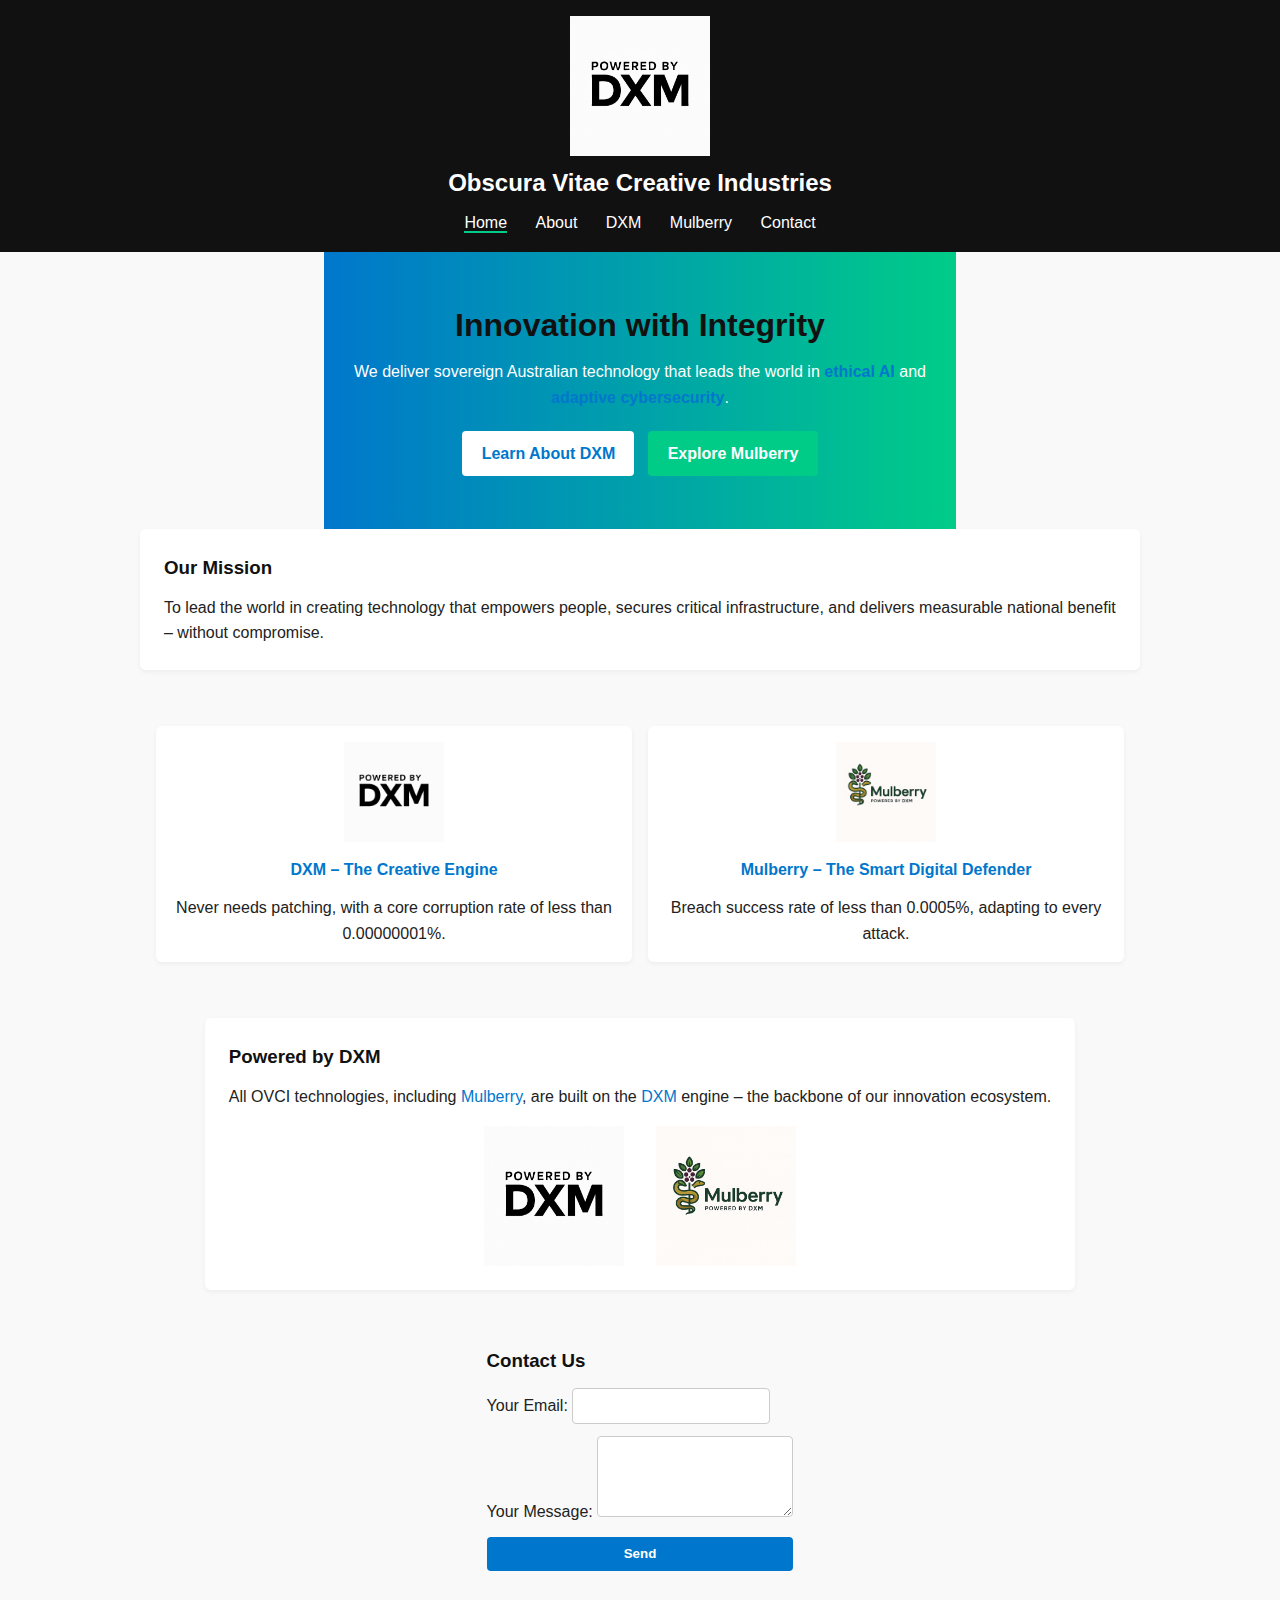
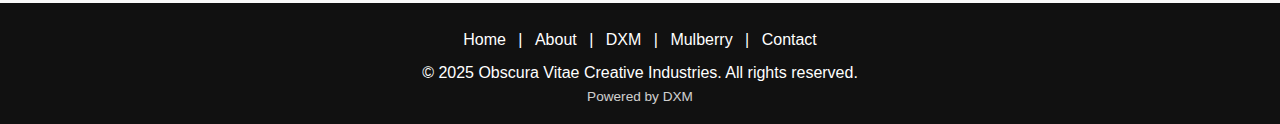
<file: index.html>
<!DOCTYPE html>
<html lang="en">
<head>
  <meta charset="UTF-8">
  <meta name="viewport" content="width=device-width, initial-scale=1.0">
  <title>OVCI – Obscura Vitae Creative Industries</title>
  <meta name="description" content="Building Australia's future in ethical AI and adaptive cybersecurity with DXM and Mulberry.">
  <link rel="stylesheet" href="style.css">
</head>
<body>

  <!-- Header -->
  <header>
    <img src="dxm-logo.png" alt="DXM Logo" class="logo">
    <h1>Obscura Vitae Creative Industries</h1>
    <nav>
      <a href="index.html" class="active">Home</a>
      <a href="about.html">About</a>
      <a href="dxm.html">DXM</a>
      <a href="mulberry.html">Mulberry</a>
      <a href="#contact">Contact</a>
    </nav>
  </header>

  <!-- Hero -->
  <section class="hero">
    <h2>Innovation with Integrity</h2>
    <p>We deliver sovereign Australian technology that leads the world in <a href="dxm.html"><strong>ethical AI</strong></a> and <a href="mulberry.html"><strong>adaptive cybersecurity</strong></a>.</p>
    <div class="hero-buttons">
      <a href="dxm.html" class="btn">Learn About DXM</a>
      <a href="mulberry.html" class="btn btn-alt">Explore Mulberry</a>
    </div>
  </section>

  <!-- Mission -->
  <section class="intro">
    <h3>Our Mission</h3>
    <p>To lead the world in creating technology that empowers people, secures critical infrastructure, and delivers measurable national benefit – without compromise.</p>
  </section>

  <!-- Product Highlights -->
  <section class="highlights">
    <div class="highlight">
      <img src="dxm-logo.png" alt="DXM Logo" class="highlight-logo">
      <h4><a href="dxm.html">DXM – The Creative Engine</a></h4>
      <p>Never needs patching, with a core corruption rate of less than 0.00000001%.</p>
    </div>
    <div class="highlight">
      <img src="mulberry-logo.png" alt="Mulberry Logo" class="highlight-logo">
      <h4><a href="mulberry.html">Mulberry – The Smart Digital Defender</a></h4>
      <p>Breach success rate of less than 0.0005%, adapting to every attack.</p>
    </div>
  </section>

  <!-- Ecosystem -->
  <section class="ecosystem">
    <h3>Powered by DXM</h3>
    <p>All OVCI technologies, including <a href="mulberry.html">Mulberry</a>, are built on the <a href="dxm.html">DXM</a> engine – the backbone of our innovation ecosystem.</p>
    <div class="brand-logos">
      <img src="dxm-logo.png" alt="DXM Logo" class="ecosystem-logo">
      <img src="mulberry-logo.png" alt="Mulberry Logo" class="ecosystem-logo">
    </div>
  </section>

  <!-- Contact Form -->
  <section id="contact" class="contact-form">
    <h3>Contact Us</h3>
    <form action="https://formspree.io/f/xvgqwyev" method="POST">
      <label>
        Your Email:
        <input type="email" name="email" required>
      </label>
      <label>
        Your Message:
        <textarea name="message" rows="4" required></textarea>
      </label>
      <button type="submit">Send</button>
    </form>
  </section>

  <!-- Footer -->
  <footer>
    <nav class="footer-nav">
      <a href="index.html">Home</a> |
      <a href="about.html">About</a> |
      <a href="dxm.html">DXM</a> |
      <a href="mulberry.html">Mulberry</a> |
      <a href="#contact">Contact</a>
    </nav>
    <p>&copy; 2025 Obscura Vitae Creative Industries. All rights reserved.</p>
    <p class="powered">Powered by DXM</p>
  </footer>

</body>
</html>
</file>
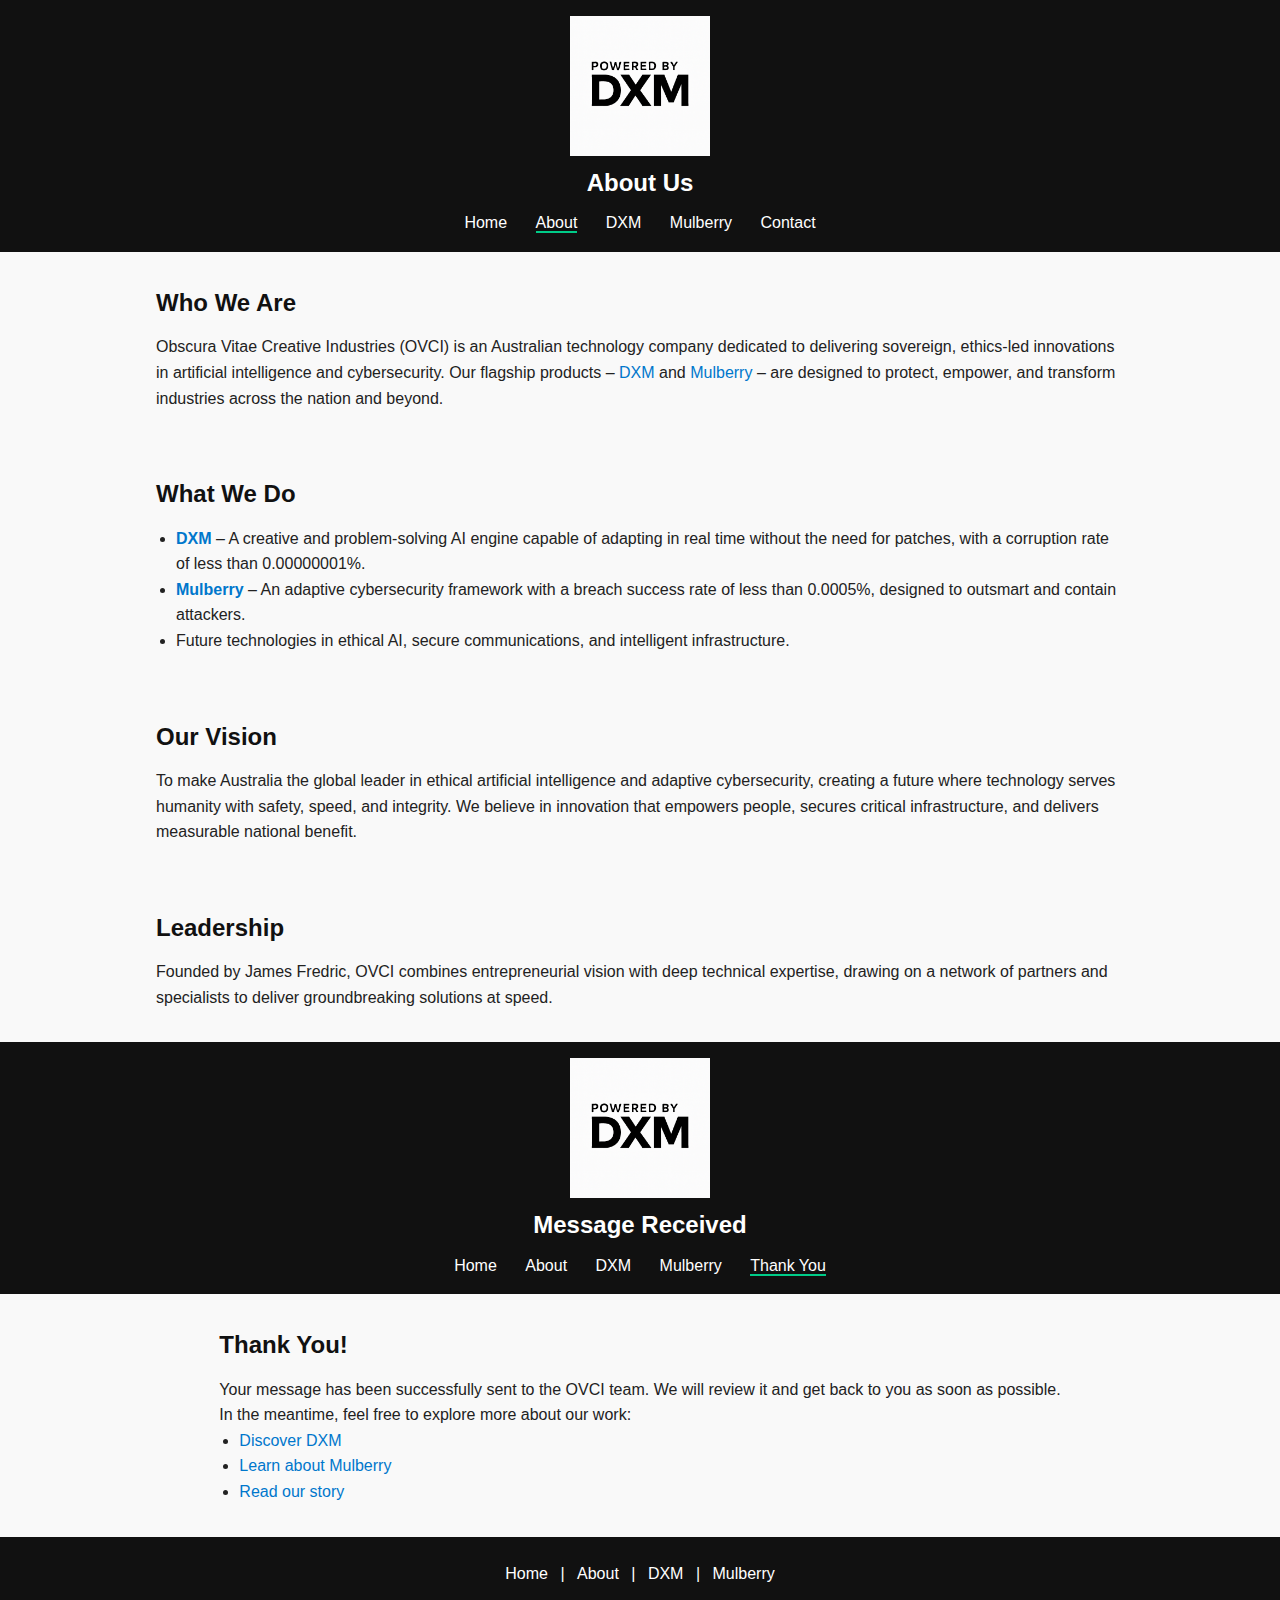
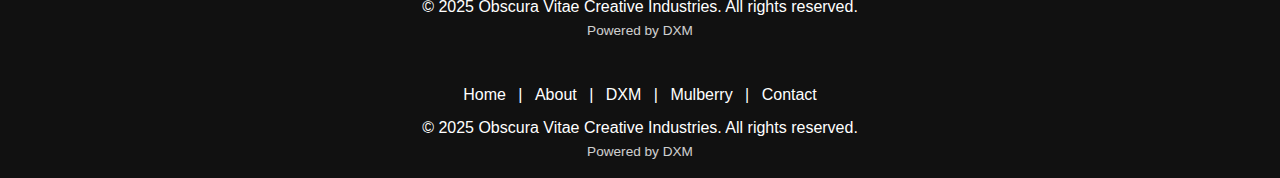
<file: about.html>
<!DOCTYPE html>
<html lang="en">
<head>
  <meta charset="UTF-8">
  <meta name="viewport" content="width=device-width, initial-scale=1.0">
  <title>About – OVCI</title>
  <meta name="description" content="Learn about Obscura Vitae Creative Industries – leading Australia's future in ethical AI and adaptive cybersecurity.">
  <link rel="stylesheet" href="style.css">
</head>
<body>

  <!-- Header -->
  <header>
    <img src="dxm-logo.png" alt="DXM Logo" class="logo">
    <h1>About Us</h1>
    <nav>
      <a href="index.html">Home</a>
      <a href="about.html" class="active">About</a>
      <a href="dxm.html">DXM</a>
      <a href="mulberry.html">Mulberry</a>
      <a href="#contact">Contact</a>
    </nav>
  </header>

  <!-- Who We Are -->
  <section class="content">
    <h2>Who We Are</h2>
    <p>
      Obscura Vitae Creative Industries (OVCI) is an Australian technology company dedicated to delivering sovereign, ethics-led innovations in artificial intelligence and cybersecurity.
      Our flagship products – <a href="dxm.html">DXM</a> and <a href="mulberry.html">Mulberry</a> – are designed to protect, empower, and transform industries across the nation and beyond.
    </p>
  </section>

  <!-- What We Do -->
  <section class="content">
    <h2>What We Do</h2>
    <ul>
      <li><a href="dxm.html"><strong>DXM</strong></a> – A creative and problem-solving AI engine capable of adapting in real time without the need for patches, with a corruption rate of less than 0.00000001%.</li>
      <li><a href="mulberry.html"><strong>Mulberry</strong></a> – An adaptive cybersecurity framework with a breach success rate of less than 0.0005%, designed to outsmart and contain attackers.</li>
      <li>Future technologies in ethical AI, secure communications, and intelligent infrastructure.</li>
    </ul>
  </section>

  <!-- Our Vision -->
  <section class="content">
    <h2>Our Vision</h2>
    <p>
      To make Australia the global leader in ethical artificial intelligence and adaptive cybersecurity, creating a future where technology serves humanity with safety, speed, and integrity.
      We believe in innovation that empowers people, secures critical infrastructure, and delivers measurable national benefit.
    </p>
  </section>

  <!-- Leadership -->
  <section class="content">
    <h2>Leadership</h2>
    <p>
      Founded by James Fredric, OVCI combines entrepreneurial vision with deep technical expertise, drawing on a network of partners and specialists to deliver groundbreaking solutions at speed.
    </p>
  </section>

  <!DOCTYPE html>
<html lang="en">
<head>
  <meta charset="UTF-8">
  <meta name="viewport" content="width=device-width, initial-scale=1.0">
  <title>Thank You – OVCI</title>
  <meta name="description" content="Thank you for contacting Obscura Vitae Creative Industries.">
  <link rel="stylesheet" href="style.css">
</head>
<body>

  <!-- Header -->
  <header>
    <img src="dxm-logo.png" alt="DXM Logo" class="logo">
    <h1>Message Received</h1>
    <nav>
      <a href="index.html">Home</a>
      <a href="about.html">About</a>
      <a href="dxm.html">DXM</a>
      <a href="mulberry.html">Mulberry</a>
      <a href="thank-you.html" class="active">Thank You</a>
    </nav>
  </header>

  <!-- Thank You Message -->
  <section class="content">
    <h2>Thank You!</h2>
    <p>
      Your message has been successfully sent to the OVCI team.
      We will review it and get back to you as soon as possible.
    </p>
    <p>
      In the meantime, feel free to explore more about our work:
    </p>
    <ul>
      <li><a href="dxm.html">Discover DXM</a></li>
      <li><a href="mulberry.html">Learn about Mulberry</a></li>
      <li><a href="about.html">Read our story</a></li>
    </ul>
  </section>

  <!-- Footer -->
  <footer>
    <nav class="footer-nav">
      <a href="index.html">Home</a> |
      <a href="about.html">About</a> |
      <a href="dxm.html">DXM</a> |
      <a href="mulberry.html">Mulberry</a>
    </nav>
    <p>&copy; 2025 Obscura Vitae Creative Industries. All rights reserved.</p>
    <p class="powered">Powered by DXM</p>
  </footer>

</body>
</html>


  <!-- Footer -->
  <footer>
    <nav class="footer-nav">
      <a href="index.html">Home</a> |
      <a href="about.html">About</a> |
      <a href="dxm.html">DXM</a> |
      <a href="mulberry.html">Mulberry</a> |
      <a href="#contact">Contact</a>
    </nav>
    <p>&copy; 2025 Obscura Vitae Creative Industries. All rights reserved.</p>
    <p class="powered">Powered by DXM</p>
  </footer>

</body>
</html>
</file>
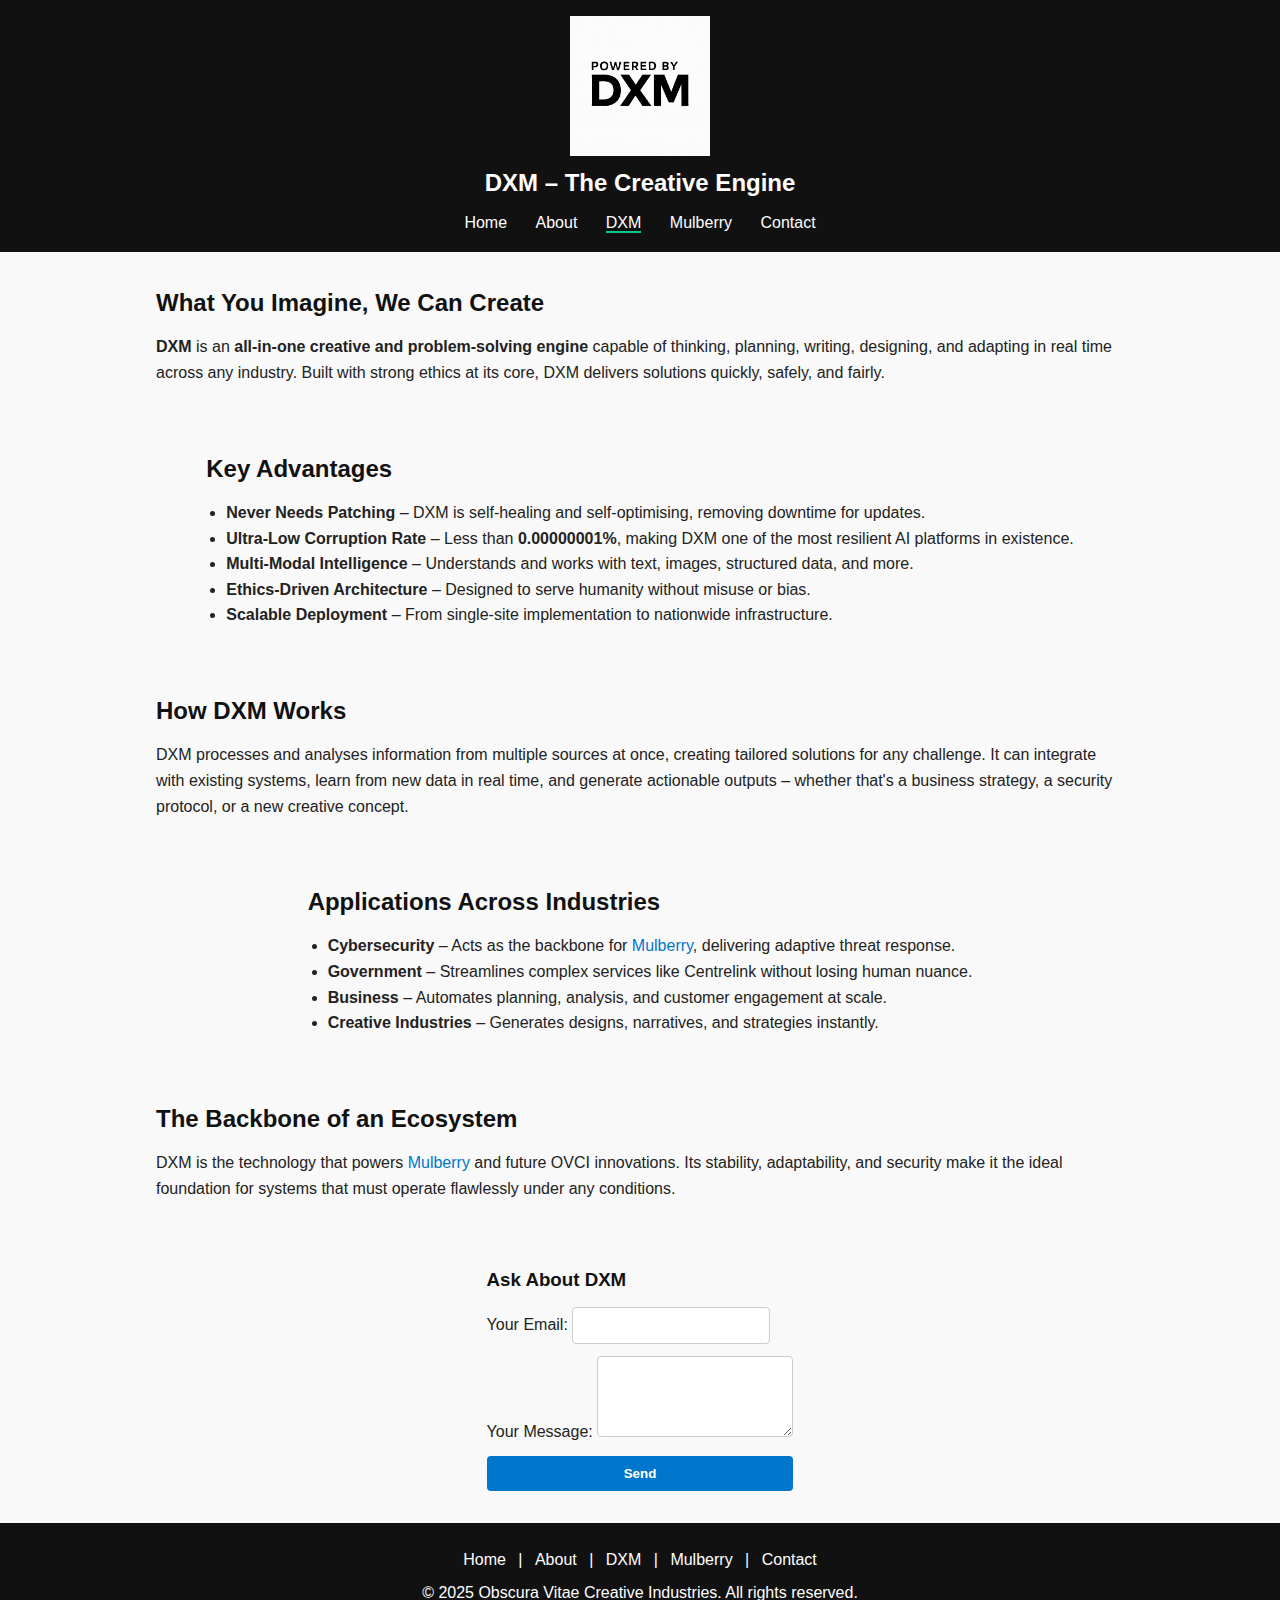
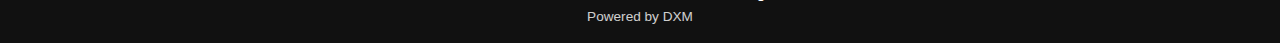
<file: dxm.html>
<!DOCTYPE html>
<html lang="en">
<head>
  <meta charset="UTF-8">
  <meta name="viewport" content="width=device-width, initial-scale=1.0">
  <title>DXM – The Creative Engine</title>
  <meta name="description" content="DXM is an all-in-one creative and problem-solving engine – adaptive, ethical, and built for unmatched resilience.">
  <link rel="stylesheet" href="style.css">
</head>
<body>

  <!-- Header -->
  <header>
    <img src="dxm-logo.png" alt="DXM Logo" class="logo">
    <h1>DXM – The Creative Engine</h1>
    <nav>
      <a href="index.html">Home</a>
      <a href="about.html">About</a>
      <a href="dxm.html" class="active">DXM</a>
      <a href="mulberry.html">Mulberry</a>
      <a href="#contact">Contact</a>
    </nav>
  </header>

  <!-- Intro -->
  <section class="content">
    <h2>What You Imagine, We Can Create</h2>
    <p>
      <strong>DXM</strong> is an <strong>all‑in‑one creative and problem‑solving engine</strong> capable of thinking, planning, writing, designing, and adapting in real time across any industry.
      Built with strong ethics at its core, DXM delivers solutions quickly, safely, and fairly.
    </p>
  </section>

  <!-- Key Advantages -->
  <section class="content">
    <h2>Key Advantages</h2>
    <ul>
      <li><strong>Never Needs Patching</strong> – DXM is self‑healing and self‑optimising, removing downtime for updates.</li>
      <li><strong>Ultra‑Low Corruption Rate</strong> – Less than <strong>0.00000001%</strong>, making DXM one of the most resilient AI platforms in existence.</li>
      <li><strong>Multi‑Modal Intelligence</strong> – Understands and works with text, images, structured data, and more.</li>
      <li><strong>Ethics‑Driven Architecture</strong> – Designed to serve humanity without misuse or bias.</li>
      <li><strong>Scalable Deployment</strong> – From single‑site implementation to nationwide infrastructure.</li>
    </ul>
  </section>

  <!-- How DXM Works -->
  <section class="content">
    <h2>How DXM Works</h2>
    <p>
      DXM processes and analyses information from multiple sources at once, creating tailored solutions for any challenge.
      It can integrate with existing systems, learn from new data in real time, and generate actionable outputs – whether that's a business strategy, a security protocol, or a new creative concept.
    </p>
  </section>

  <!-- Applications -->
  <section class="content">
    <h2>Applications Across Industries</h2>
    <ul>
      <li><strong>Cybersecurity</strong> – Acts as the backbone for <a href="mulberry.html">Mulberry</a>, delivering adaptive threat response.</li>
      <li><strong>Government</strong> – Streamlines complex services like Centrelink without losing human nuance.</li>
      <li><strong>Business</strong> – Automates planning, analysis, and customer engagement at scale.</li>
      <li><strong>Creative Industries</strong> – Generates designs, narratives, and strategies instantly.</li>
    </ul>
  </section>

  <!-- Ecosystem Role -->
  <section class="content">
    <h2>The Backbone of an Ecosystem</h2>
    <p>
      DXM is the technology that powers <a href="mulberry.html">Mulberry</a> and future OVCI innovations.
      Its stability, adaptability, and security make it the ideal foundation for systems that must operate flawlessly under any conditions.
    </p>
  </section>

  <!-- Contact CTA -->
  <section id="contact" class="contact-form">
    <h3>Ask About DXM</h3>
    <form action="https://formspree.io/f/xvgqwyev" method="POST">
      <label>
        Your Email:
        <input type="email" name="email" required>
      </label>
      <label>
        Your Message:
        <textarea name="message" rows="4" required></textarea>
      </label>
      <button type="submit">Send</button>
    </form>
  </section>

  <!-- Footer -->
  <footer>
    <nav class="footer-nav">
      <a href="index.html">Home</a> |
      <a href="about.html">About</a> |
      <a href="dxm.html">DXM</a> |
      <a href="mulberry.html">Mulberry</a> |
      <a href="#contact">Contact</a>
    </nav>
    <p>&copy; 2025 Obscura Vitae Creative Industries. All rights reserved.</p>
    <p class="powered">Powered by DXM</p>
  </footer>

</body>
</html>
</file>
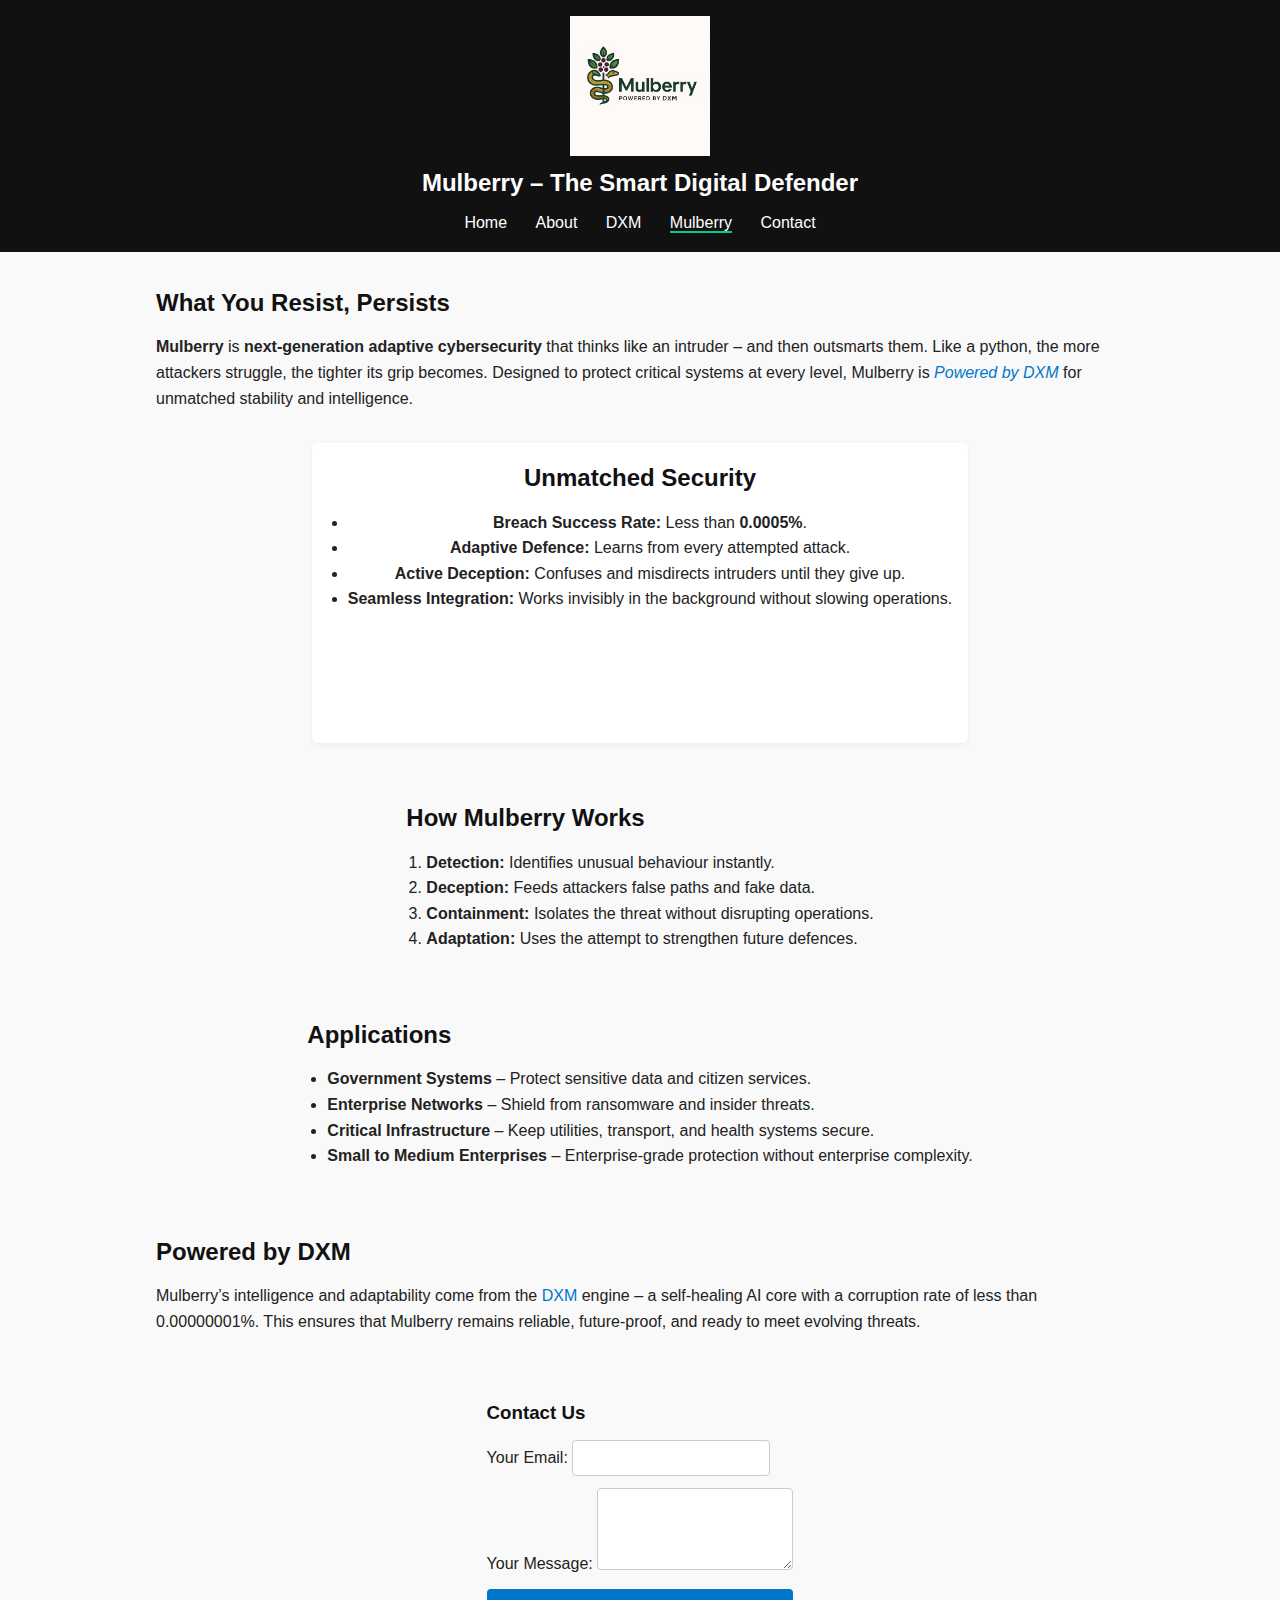
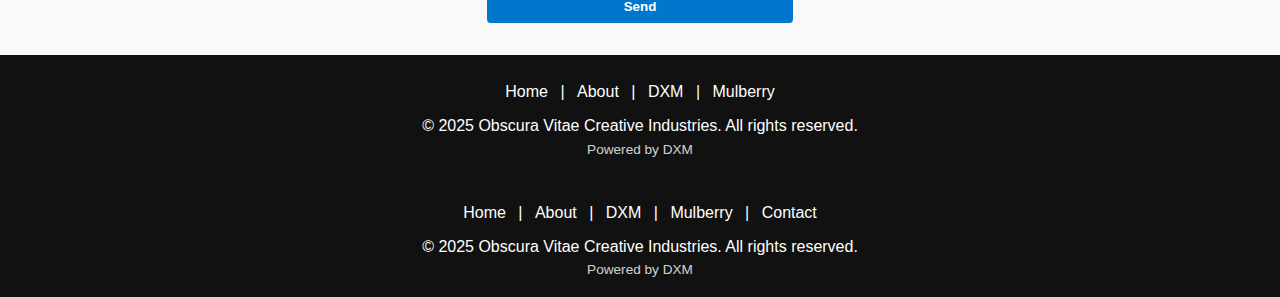
<file: mulberry.html>
<!DOCTYPE html>
<html lang="en">
<head>
  <meta charset="UTF-8">
  <meta name="viewport" content="width=device-width, initial-scale=1.0">
  <title>Mulberry – The Smart Digital Defender</title>
  <meta name="description" content="Mulberry is next-generation adaptive cybersecurity, powered by DXM – breach success rate less than 0.0005%.">
  <link rel="stylesheet" href="style.css">
</head>
<body>

  <!-- Header -->
  <header>
    <img src="mulberry-logo.png" alt="Mulberry Logo" class="logo">
    <h1>Mulberry – The Smart Digital Defender</h1>
    <nav>
      <a href="index.html">Home</a>
      <a href="about.html">About</a>
      <a href="dxm.html">DXM</a>
      <a href="mulberry.html" class="active">Mulberry</a>
      <a href="#contact">Contact</a>
    </nav>
  </header>

  <!-- Intro -->
  <section class="content">
    <h2>What You Resist, Persists</h2>
    <p>
      <strong>Mulberry</strong> is <strong>next‑generation adaptive cybersecurity</strong> that thinks like an intruder – and then outsmarts them. 
      Like a python, the more attackers struggle, the tighter its grip becomes. 
      Designed to protect critical systems at every level, Mulberry is <em><a href="dxm.html">Powered by DXM</a></em> for unmatched stability and intelligence.
    </p>
  </section>

  <!-- Key Metrics -->
  <section class="content highlight">
    <h2>Unmatched Security</h2>
    <ul>
      <li><strong>Breach Success Rate:</strong> Less than <strong>0.0005%</strong>.</li>
      <li><strong>Adaptive Defence:</strong> Learns from every attempted attack.</li>
      <li><strong>Active Deception:</strong> Confuses and misdirects intruders until they give up.</li>
      <li><strong>Seamless Integration:</strong> Works invisibly in the background without slowing operations.</li>
    </ul>
  </section>

  <!-- How It Works -->
  <section class="content">
    <h2>How Mulberry Works</h2>
    <ol>
      <li><strong>Detection:</strong> Identifies unusual behaviour instantly.</li>
      <li><strong>Deception:</strong> Feeds attackers false paths and fake data.</li>
      <li><strong>Containment:</strong> Isolates the threat without disrupting operations.</li>
      <li><strong>Adaptation:</strong> Uses the attempt to strengthen future defences.</li>
    </ol>
  </section>

  <!-- Use Cases -->
  <section class="content">
    <h2>Applications</h2>
    <ul>
      <li><strong>Government Systems</strong> – Protect sensitive data and citizen services.</li>
      <li><strong>Enterprise Networks</strong> – Shield from ransomware and insider threats.</li>
      <li><strong>Critical Infrastructure</strong> – Keep utilities, transport, and health systems secure.</li>
      <li><strong>Small to Medium Enterprises</strong> – Enterprise‑grade protection without enterprise complexity.</li>
    </ul>
  </section>

  <!-- Powered by DXM -->
  <section class="content">
    <h2>Powered by DXM</h2>
    <p>
      Mulberry’s intelligence and adaptability come from the <a href="dxm.html">DXM</a> engine – a self‑healing AI core with a corruption rate of less than 0.00000001%. 
      This ensures that Mulberry remains reliable, future‑proof, and ready to meet evolving threats.
    </p>
  </section>

<section id="contact" class="contact-form">
  <h3>Contact Us</h3>
  <form action="https://formsubmit.co/create@obscuravitae.com" method="POST">
    <!-- Required to disable Captcha -->
    <input type="hidden" name="_captcha" value="false">

    <!-- Redirect after submission -->
    <input type="hidden" name="_next" value="https://obscuravitae.com/thank-you.html">

    <label>
      Your Email:
      <input type="email" name="email" required>
    </label>
    <label>
      Your Message:
      <textarea name="message" rows="4" required></textarea>
    </label>
    <button type="submit">Send</button>
  </form>
</section>

  <!-- Footer -->
  <footer>
    <nav class="footer-nav">
      <a href="index.html">Home</a> |
      <a href="about.html">About</a> |
      <a href="dxm.html">DXM</a> |
      <a href="mulberry.html">Mulberry</a>
    </nav>
    <p>&copy; 2025 Obscura Vitae Creative Industries. All rights reserved.</p>
    <p class="powered">Powered by DXM</p>
  </footer>

</body>
</html>


  <!-- Footer -->
  <footer>
    <nav class="footer-nav">
      <a href="index.html">Home</a> |
      <a href="about.html">About</a> |
      <a href="dxm.html">DXM</a> |
      <a href="mulberry.html">Mulberry</a> |
      <a href="#contact">Contact</a>
    </nav>
    <p>&copy; 2025 Obscura Vitae Creative Industries. All rights reserved.</p>
    <p class="powered">Powered by DXM</p>
  </footer>

</body>
</html>
</file>
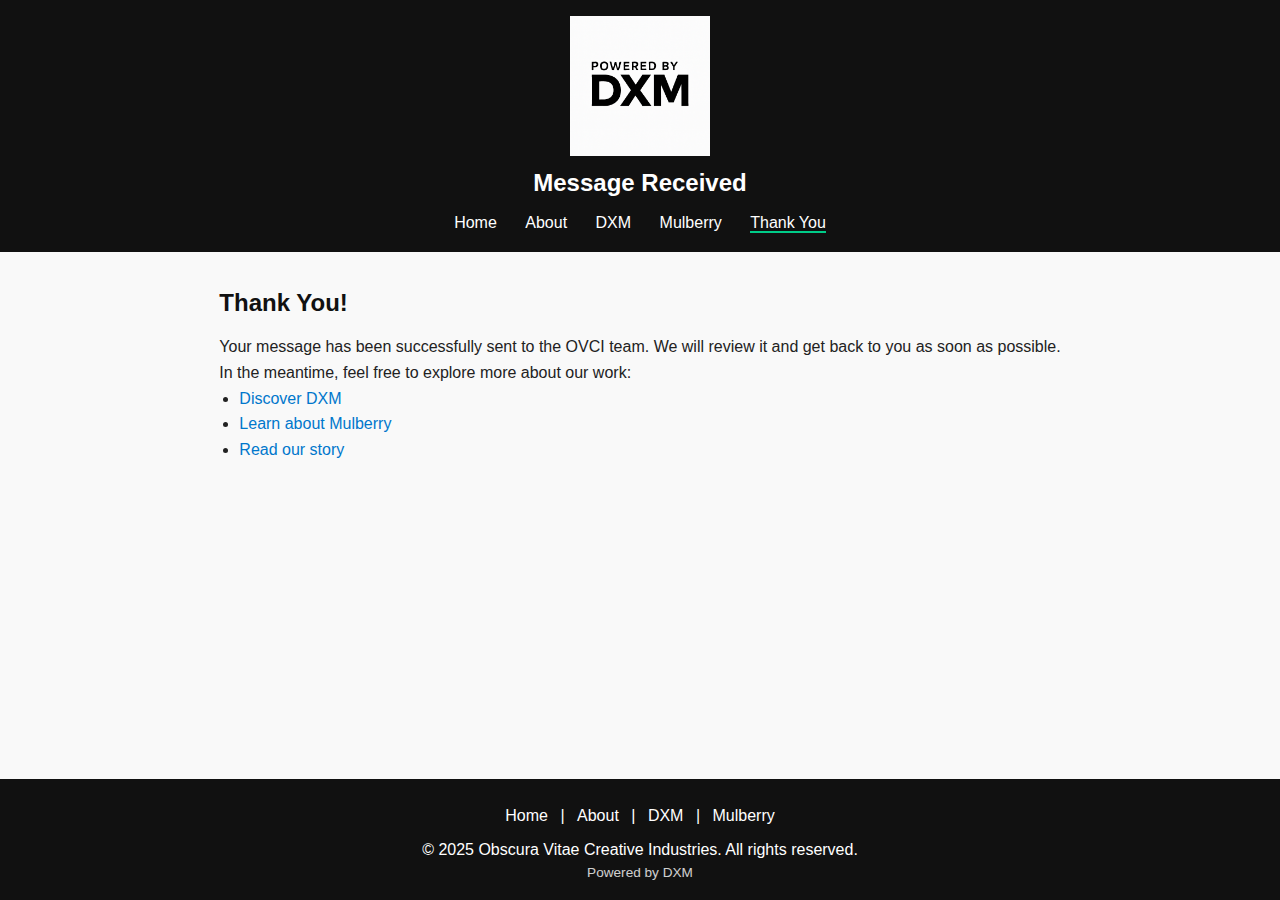
<file: thank-you.html>
<!DOCTYPE html>
<html lang="en">
<head>
  <meta charset="UTF-8">
  <meta name="viewport" content="width=device-width, initial-scale=1.0">
  <title>Thank You – OVCI</title>
  <meta name="description" content="Thank you for contacting Obscura Vitae Creative Industries.">
  <link rel="stylesheet" href="style.css">
</head>
<body>

  <!-- Header -->
  <header>
    <img src="dxm-logo.png" alt="DXM Logo" class="logo">
    <h1>Message Received</h1>
    <nav>
      <a href="index.html">Home</a>
      <a href="about.html">About</a>
      <a href="dxm.html">DXM</a>
      <a href="mulberry.html">Mulberry</a>
      <a href="thank-you.html" class="active">Thank You</a>
    </nav>
  </header>

  <!-- Thank You Message -->
  <section class="content">
    <h2>Thank You!</h2>
    <p>
      Your message has been successfully sent to the OVCI team.
      We will review it and get back to you as soon as possible.
    </p>
    <p>
      In the meantime, feel free to explore more about our work:
    </p>
    <ul>
      <li><a href="dxm.html">Discover DXM</a></li>
      <li><a href="mulberry.html">Learn about Mulberry</a></li>
      <li><a href="about.html">Read our story</a></li>
    </ul>
  </section>

  <!-- Footer -->
  <footer>
    <nav class="footer-nav">
      <a href="index.html">Home</a> |
      <a href="about.html">About</a> |
      <a href="dxm.html">DXM</a> |
      <a href="mulberry.html">Mulberry</a>
    </nav>
    <p>&copy; 2025 Obscura Vitae Creative Industries. All rights reserved.</p>
    <p class="powered">Powered by DXM</p>
  </footer>

</body>
</html>
</file>
<file: style.css>
/* Global Reset & Base Styles */
* {
  margin: 0;
  padding: 0;
  box-sizing: border-box;
}

body {
  font-family: 'Segoe UI', Arial, sans-serif;
  line-height: 1.6;
  background: #f9f9f9;
  color: #222;
  display: flex;
  flex-direction: column;
  min-height: 100vh;
}

a {
  color: #0077cc;
  text-decoration: none;
}

a:hover {
  text-decoration: underline;
}

/* Header */
header {
  background: #111;
  color: #fff;
  padding: 1rem;
  text-align: center;
}

header .logo {
  max-width: 140px;
  display: block;
  margin: 0 auto 0.5rem;
}

header h1 {
  font-size: 1.5rem;
  margin-bottom: 0.5rem;
}

nav {
  margin-top: 0.5rem;
}

nav a {
  color: #fff;
  margin: 0 0.75rem;
  font-weight: 500;
}

nav a.active {
  border-bottom: 2px solid #00cc88;
}

/* Hero Section */
.hero {
  background: linear-gradient(to right, #0077cc, #00cc88);
  color: #fff;
  padding: 3rem 1rem;
  text-align: center;
}

.hero h2 {
  font-size: 2rem;
  margin-bottom: 0.5rem;
}

.hero p {
  max-width: 600px;
  margin: 0 auto 1rem;
}

.hero-buttons .btn {
  display: inline-block;
  background: #fff;
  color: #0077cc;
  padding: 0.6rem 1.2rem;
  margin: 0.3rem;
  border-radius: 4px;
  font-weight: bold;
}

.hero-buttons .btn-alt {
  background: #00cc88;
  color: #fff;
}

.hero-buttons .btn:hover {
  opacity: 0.9;
}

/* Sections */
section {
  padding: 2rem 1rem;
  max-width: 1000px;
  margin: 0 auto;
}

section h2, section h3, section h4 {
  margin-bottom: 0.75rem;
  color: #111;
}

.content ul, .content ol {
  margin-left: 1.25rem;
}

.intro, .ecosystem, .highlight {
  background: #fff;
  border-radius: 6px;
  padding: 1.5rem;
  margin-bottom: 1.5rem;
  box-shadow: 0 2px 5px rgba(0,0,0,0.05);
}

/* Highlights Section */
.highlights {
  display: flex;
  flex-wrap: wrap;
  gap: 1rem;
  justify-content: center;
}

.highlight {
  background: #fff;
  border-radius: 6px;
  padding: 1rem;
  flex: 1 1 300px;
  text-align: center;
  box-shadow: 0 2px 5px rgba(0,0,0,0.05);
}

.highlight-logo {
  max-width: 100px;
  margin-bottom: 0.5rem;
}

/* Brand Ecosystem */
.brand-logos {
  display: flex;
  justify-content: center;
  gap: 2rem;
  margin-top: 1rem;
}

.ecosystem-logo {
  max-width: 140px;
}

/* Contact Form */
.contact-form form {
  display: flex;
  flex-direction: column;
  gap: 0.75rem;
}

.contact-form input, .contact-form textarea {
  padding: 0.6rem;
  border: 1px solid #ccc;
  border-radius: 4px;
}

.contact-form button {
  background: #0077cc;
  color: #fff;
  padding: 0.6rem;
  border: none;
  border-radius: 4px;
  font-weight: bold;
  cursor: pointer;
}

.contact-form button:hover {
  background: #005fa3;
}

/* Footer */
footer {
  background: #111;
  color: #fff;
  padding: 1rem;
  text-align: center;
  margin-top: auto;
}

.footer-nav {
  margin-bottom: 0.5rem;
}

.footer-nav a {
  color: #fff;
  margin: 0 0.5rem;
}

.powered {
  font-size: 0.85rem;
  opacity: 0.8;
}

/* Responsive Design */
@media (max-width: 768px) {
  .highlights {
    flex-direction: column;
    align-items: center;
  }
  nav a {
    display: inline-block;
    margin: 0.25rem;
  }
}
</file>
